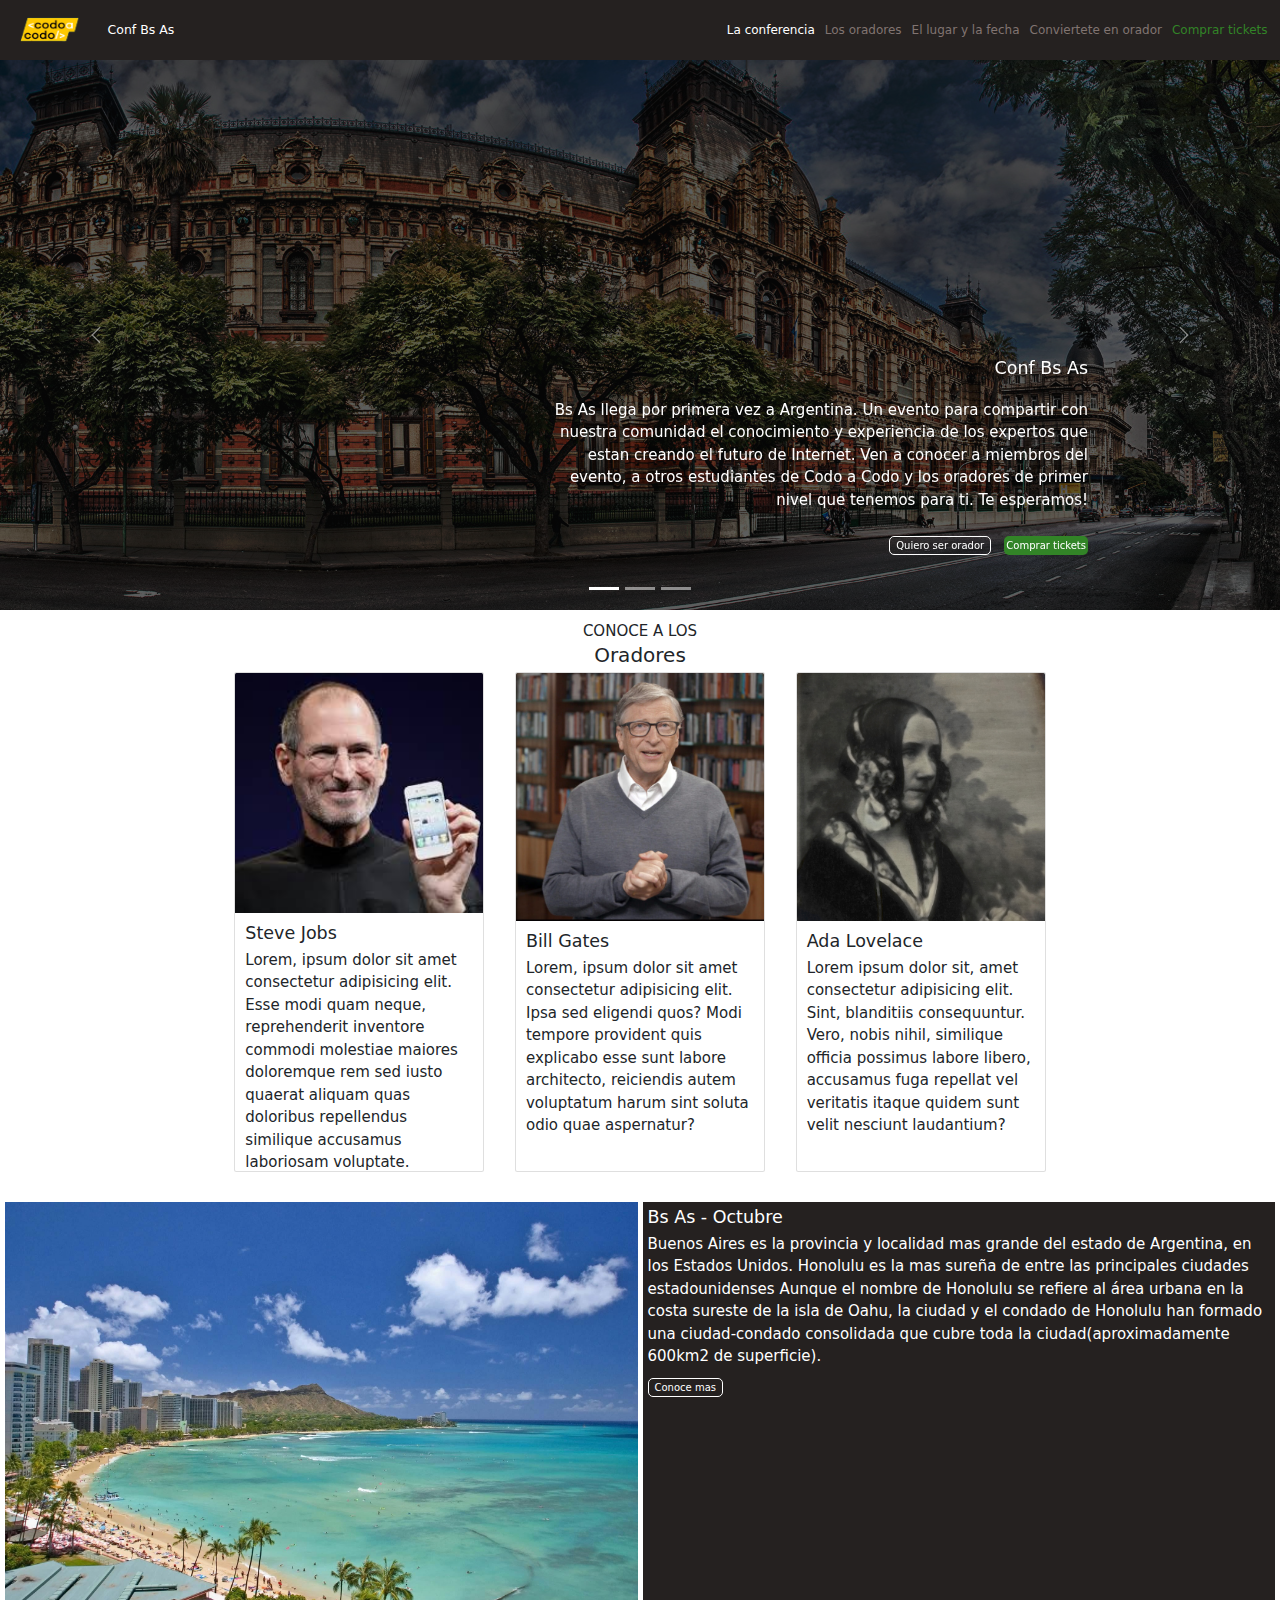
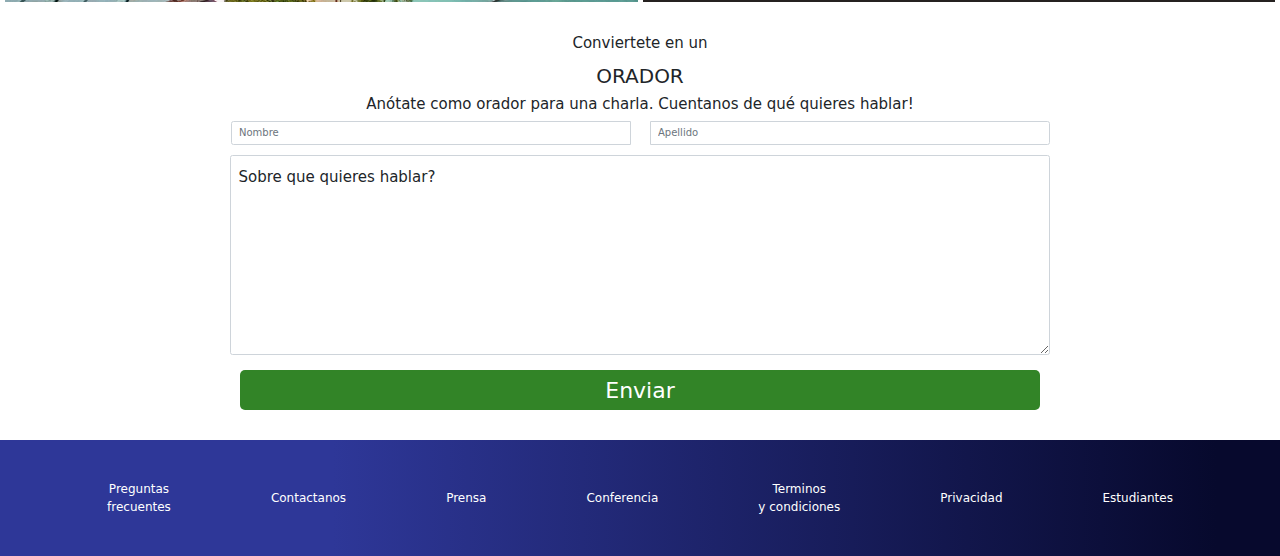
<file: IntegradorCodigo/index.html>
<!DOCTYPE html>
<html lang="en">
<head>
    <meta charset="UTF-8">
    <meta http-equiv="X-UA-Compatible" content="IE=edge">
    <meta name="viewport" content="width=device-width, initial-scale=1.0">
    <!-- Estilo propio -->
    <link rel="stylesheet" href="css/style.css">
    <!-- Bootstrap -->
    <link rel="stylesheet" href="bootstrap-5.1.3-dist/css/bootstrap.min.css">
    <!-- Google Fonts -->
    <link rel="preconnect" href="https://fonts.googleapis.com">
    <link rel="preconnect" href="https://fonts.gstatic.com" crossorigin>
    <link href="https://fonts.googleapis.com/css2?family=Poppins:wght@400;700&display=swap" rel="stylesheet">
    <title>Conf Bs As</title>
</head>
<body>
    <!-- Navegador -->
    <nav class="navbar navbar-expand-lg navbar-light bg-color">
        <a class="nav-link" href="#"><img src="img/codoacodo.png" class="imagen-nav"></a>
        <div class="container-fluid">
          <a class="navbar-brand nav-active" href="#">Conf Bs As</a>
          <button class="navbar-toggler" type="button" data-bs-toggle="collapse" data-bs-target="#navbarNavAltMarkup" aria-controls="navbarNavAltMarkup" aria-expanded="false" aria-label="Toggle navigation">
            <span class="navbar-toggler-icon"></span>
          </button>
          <div class="collapse navbar-collapse nav-enlaces" id="navbarNavAltMarkup">
            <div class="navbar-nav">
              <a class="nav-link nav-active a-blanco" aria-current="page" href="#">La conferencia</a>
              <a class="nav-link a-gris" href="#">Los oradores</a>
              <a class="nav-link a-gris" href="#">El lugar y la fecha</a>
              <a class="nav-link a-gris" href="#">Conviertete en orador</a>
              <a class="nav-link a-verde" href="comprarTickets.html">Comprar tickets</a>
            </div>
          </div>
        </div>
      </nav>

    <!-- Carrusel -->
      <div id="carouselExampleCaptions" class="carousel slide" data-bs-ride="carousel">
        <div class="carousel-indicators">
          <button type="button" data-bs-target="#carouselExampleCaptions" data-bs-slide-to="0" class="active" aria-current="true" aria-label="Slide 1"></button>
          <button type="button" data-bs-target="#carouselExampleCaptions" data-bs-slide-to="1" aria-label="Slide 2"></button>
          <button type="button" data-bs-target="#carouselExampleCaptions" data-bs-slide-to="2" aria-label="Slide 3"></button>
        </div>
        <div class="carousel-inner">
          <div class="carousel-item active item1">
            <div class="carousel-caption dis-carrusel">
              <h3 >Conf Bs As</h3>
              <br>
              <p>Bs As llega por primera vez a Argentina. Un evento para compartir con <br>
                nuestra comunidad el conocimiento y experiencia de los expertos que<br>
                estan creando el futuro de Internet. Ven a conocer a miembros del<br>
                evento, a otros estudiantes de Codo a Codo y los oradores de primer<br>
                nivel que tenemos para ti. Te esperamos!</p>
                <br>
                <button class="button-transparente" href="#">Quiero ser orador</button>
                <button class="button-verde mb-5" href="#">Comprar tickets</button>
            </div>
          </div>
          <div class="carousel-item item2">
            <div class="carousel-caption dis-carrusel">
              <h3 >Conf Bs As</h3>
              <br>
              <p>Bs As llega por primera vez a Argentina. Un evento para compartir con <br>
                nuestra comunidad el conocimiento y experiencia de los expertos que<br>
                estan creando el futuro de Internet. Ven a conocer a miembros del<br>
                evento, a otros estudiantes de Codo a Codo y los oradores de primer<br>
                nivel que tenemos para ti. Te esperamos!</p>
                <br>
                <button class="button-transparente">Quiero ser orador</button>
                <button class="button-verde mb-5">Comprar tickets</button>
            </div>
          </div>
          <div class="carousel-item item3">
            <div class="carousel-caption dis-carrusel">
              <h3 >Conf Bs As</h3>
              <br>
              <p>Bs As llega por primera vez a Argentina. Un evento para compartir con <br>
                nuestra comunidad el conocimiento y experiencia de los expertos que<br>
                estan creando el futuro de Internet. Ven a conocer a miembros del<br>
                evento, a otros estudiantes de Codo a Codo y los oradores de primer<br>
                nivel que tenemos para ti. Te esperamos!</p>
                <br>
                <button class="button-transparente">Quiero ser orador</button>
                <button class="button-verde mb-5">Comprar tickets</button>
            </div>
          </div>
        </div>
        <button class="carousel-control-prev" type="button" data-bs-target="#carouselExampleCaptions" data-bs-slide="prev">
          <span class="carousel-control-prev-icon" aria-hidden="true"></span>
          <span class="visually-hidden">Previous</span>
        </button>
        <button class="carousel-control-next" type="button" data-bs-target="#carouselExampleCaptions" data-bs-slide="next">
          <span class="carousel-control-next-icon" aria-hidden="true"></span>
          <span class="visually-hidden">Next</span>
        </button>
      </div>

      <!-- Oradores -->
      <div class="texto-oradores centrar mt-3 mb-2">
        <p class="mb-0">CONOCE A LOS</p>
        <h2>Oradores</h2>
      </div>
      <div class="contenedor cont-cards centrado mb-5">
        <div class="card card1" style="width: 25rem; height: 50rem;">
          <img src="img/steve.jpg" class="card-img-top" alt="...">
          <div class="card-body">
            <h3 class="card-title">Steve Jobs</h3>
            <p class="card-text">Lorem, ipsum dolor sit amet consectetur adipisicing elit. Esse modi quam neque, reprehenderit inventore commodi molestiae maiores doloremque rem sed iusto quaerat aliquam quas doloribus repellendus similique accusamus laboriosam voluptate.</p>
          </div>
        </div>
        <div class="card card2" style="width: 25rem; height: 50rem;">
          <img src="img/bill.jpg" class="card-img-top" alt="...">
          <div class="card-body">
            <h3 class="card-title">Bill Gates</h3>
            <p class="card-text">Lorem, ipsum dolor sit amet consectetur adipisicing elit. Ipsa sed eligendi quos? Modi tempore provident quis explicabo esse sunt labore architecto, reiciendis autem voluptatum harum sint soluta odio quae aspernatur?</p>
          </div>
        </div>
        <div class="card card3" style="width: 25rem; height: 50rem;">
          <img src="img/ada.jpeg" class="card-img-top" alt="...">
          <div class="card-body">
            <h3 class="card-title">Ada Lovelace</h3>
            <p class="card-text">Lorem ipsum dolor sit, amet consectetur adipisicing elit. Sint, blanditiis consequuntur. Vero, nobis nihil, similique officia possimus labore libero, accusamus fuga repellat vel veritatis itaque quidem sunt velit nesciunt laudantium?</p>
          </div>
        </div>
      </div>

      <!-- Bs As Octubre -->
      <div class="buenos-aires m-2">
        <div class="buenos-aires-img">
          <img src="img/honolulu.jpg">
        </div>
        <div class="buenos-aires-texto">
          <h3 class="m-2">Bs As - Octubre</h3>
          <p class="m-2">
            Buenos Aires es la provincia y localidad mas grande del
            estado de Argentina, en los Estados Unidos. Honolulu es la mas sureña de entre las principales ciudades estadounidenses
            Aunque el nombre de Honolulu se refiere al área urbana en la costa sureste de la isla de Oahu, la ciudad y el condado de Honolulu han formado una ciudad-condado consolidada que cubre toda la ciudad(aproximadamente 600km2 de superficie).
          </p>
          <button class="button-transparente m-2" href="#">Conoce mas</button>
        </div>
      </div>

      <!-- Formulario -->
      <div class="formulario contenedor mt-5 mb-5">
        <p class="centrar">Conviertete en un</p>
        <h2 class="centrar">ORADOR</h2>
        <p class="centrar mb-2">Anótate como orador para una charla. Cuentanos de qué quieres hablar!</p>
        <div class="input-group centrar" style="gap:2rem;width:100%;">
          <input type="text"  class="form-control" placeholder="Nombre" style="max-width: 40rem;">
          <input type="text"  class="form-control" placeholder="Apellido" style="max-width: 40rem;">
        </div>
        <div class="form-floating mt-3 mb-4">
          <textarea class="form-control" placeholder="Leave a comment here" id="floatingTextarea2" style="max-width: 82rem; height: 20rem;"></textarea>
          <label for="floatingTextarea2">Sobre que quieres hablar?</label>
        </div>
        <button class="button-verde centrar boton-form" href="#" style="max-width: 82rem; height: 2rem;">Enviar</button>
      </div>

      <!-- footer -->
      <footer>
        <div class="footer">
          <a class="enlace-footer" href="#">Preguntas<br>frecuentes</a>
          <a class="enlace-footer" href="#">Contactanos</a>
          <a class="enlace-footer" href="#">Prensa</a>
          <a class="enlace-footer" href="#">Conferencia</a>
          <a class="enlace-footer" href="#">Terminos<br>y condiciones</a>
          <a class="enlace-footer" href="#">Privacidad</a>
          <a class="enlace-footer" href="#">Estudiantes</a>
        </div>
      </footer>
    <script src="bootstrap-5.1.3-dist/js/bootstrap.bundle.js"></script>
</body>
</html>
</file>
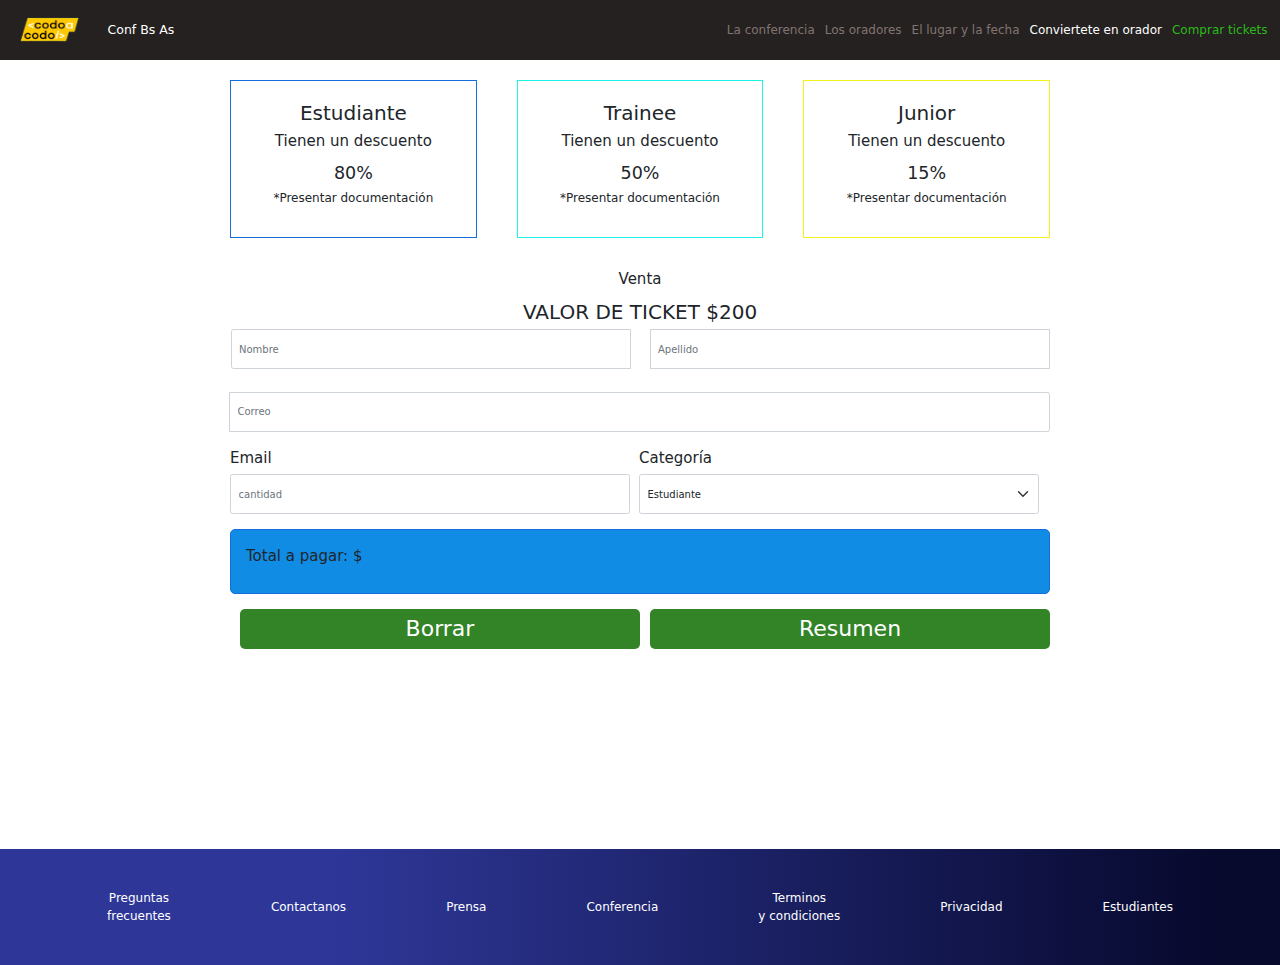
<file: IntegradorCodigo/comprarTickets.html>
<!DOCTYPE html>
<html lang="en">
<head>
    <meta charset="UTF-8">
    <meta http-equiv="X-UA-Compatible" content="IE=edge">
    <meta name="viewport" content="width=device-width, initial-scale=1.0">
    <!-- Estilo propio -->
    <link rel="stylesheet" href="css/style.css">
    <!-- Bootstrap -->
    <link rel="stylesheet" href="bootstrap-5.1.3-dist/css/bootstrap.min.css">
    <!-- Google Fonts -->
    <link rel="preconnect" href="https://fonts.googleapis.com">
    <link rel="preconnect" href="https://fonts.gstatic.com" crossorigin>
    <link href="https://fonts.googleapis.com/css2?family=Poppins:wght@400;700&display=swap" rel="stylesheet">
    <title>Conf Bs As</title>
</head>
<body>
    <!-- Navegador -->
    <nav class="navbar navbar-expand-lg navbar-light bg-color">
        <a class="nav-link" href="index.html"><img src="img/codoacodo.png" class="imagen-nav"></a>
        <div class="container-fluid">
          <a class="navbar-brand nav-active" href="index.html">Conf Bs As</a>
          <button class="navbar-toggler" type="button" data-bs-toggle="collapse" data-bs-target="#navbarNavAltMarkup" aria-controls="navbarNavAltMarkup" aria-expanded="false" aria-label="Toggle navigation">
            <span class="navbar-toggler-icon"></span>
          </button>
          <div class="collapse navbar-collapse nav-enlaces" id="navbarNavAltMarkup">
            <div class="navbar-nav">
              <a class="nav-link a-gris" href="index.html">La conferencia</a>
              <a class="nav-link a-gris" href="#">Los oradores</a>
              <a class="nav-link a-gris" href="#">El lugar y la fecha</a>
              <a class="nav-link nav-active" href="#">Conviertete en orador</a>
              <a class="nav-link nav-active-verde" href="#">Comprar tickets</a>
            </div>
          </div>
        </div>
      </nav>

      <!-- Tipos y descuentos -->
      <div class="contenedor tiposYDescuentos centrar">
            <div class="tipos tipos-estudiante">
                <h2>Estudiante</h2>
                <p>Tienen un descuento</p>
                <h3>80%</h3>
                <p style="font-size: 1.2rem;">*Presentar documentación</p>
            </div>
            <div class="tipos tipos-trainee">
                <h2>Trainee</h2>
                <p>Tienen un descuento</p>
                <h3>50%</h3>
                <p style="font-size: 1.2rem;">*Presentar documentación</p>
            </div>
            <div class="tipos tipos-junior">
                <h2>Junior</h2>
                <p>Tienen un descuento</p>
                <h3>15%</h3>
                <p style="font-size: 1.2rem;">*Presentar documentación</p>
            </div>
      </div>

      <!-- Formulario -->
      <div class="formulario contenedor mt-5 mb-20">
        <p class="centrar">Venta</p>
        <h2 class="centrar mb-2">VALOR DE TICKET $200</h2>

        <div class="input-group centrar" style="gap:2rem;width:100%;">
          <input type="text"  class="form-control" placeholder="Nombre" style="max-width: 40rem; height: 4rem;">
          <input type="text"  class="form-control" placeholder="Apellido" style="max-width: 40rem;height: 4rem;">
          <input type="email"  class="form-control mt-1" placeholder="Correo" style="width: 100%;height: 4rem;">
        </div>
        <div class="input-group  mt-4">
          <div class="col-md-6">
            <label for="inputEmail4" class="form-label">Email</label>
            <input id="id1" type="text"  class="form-control" placeholder="cantidad" style="max-width: 40rem;height: 4rem;">
          </div>
          <div class="col-md-6">
            <label for="inputState" class="form-label">Categoría</label>
            <select id="id2" type="number" class="form-select" style="max-width: 40rem;height: 4rem;">
              <option selected value="1">Estudiante</option>
              <option value="2">Trainee</option>
              <option value="3">Junior</option>
            </select>
          </div>
        </div>
        <div class="mt-4 mb-4 p-4 totalPagar" id="id3">
          <p>Total a pagar: $ <span id="id6"></span></p>
        </div>

        <div class="botonesPrecios">
          <button id="id4" type="button" class="button-verde centrar boton-form mr-1" href="#" style="max-width: 40rem; height: 2rem;">Borrar</button>
          <button id="id5" type="button" class="button-verde centrar boton-form ml-1" href="#" style="max-width: 40rem; height: 2rem;">Resumen</button>
        </div>
      </div>

    <!-- footer -->
    <footer>
        <div class="footer">
            <a class="enlace-footer" href="#">Preguntas<br>frecuentes</a>
            <a class="enlace-footer" href="#">Contactanos</a>
            <a class="enlace-footer" href="#">Prensa</a>
            <a class="enlace-footer" href="#">Conferencia</a>
            <a class="enlace-footer" href="#">Terminos<br>y condiciones</a>
            <a class="enlace-footer" href="#">Privacidad</a>
            <a class="enlace-footer" href="#">Estudiantes</a>
        </div>
    </footer>
    <script src="bootstrap-5.1.3-dist/js/bootstrap.bundle.js"></script>
    <script src="js/js.js"></script>
</body>
</html>
</file>
<file: IntegradorCodigo/css/style.css>
:root {
    --negro: #000000;
    --blanco: #ffffff;

    --gris: #817471;
    --negroGrisaseo: #252120;

    --azul: #156edc;
    --azulClaro: #108ce4;
    --verde: #328427;
    --verdeClaro: #2aba17;
    --amarillo: #F3F01A;
    --celeste: #1AF3E6;
    --rojo: #F3241A;

    --fuentePrincipal:'Poppins', sans-serif;
}

/* Globales */
html {
    box-sizing: border-box;
    font-size: 62.5%;
    font-family: var(--fuentePrincipal);
}
*, *:before, *:after {
    box-sizing: inherit;
}

h1,h2,h3,h4,h5,h6 {
    font-weight: 700;
}

h1 {
    font-size: 5.2rem;
}
h2 {
    font-size: 4.8rem;
}
h3 {
    font-size: 4.2rem;
}

p{
    font-size: 1.5rem;
}

a {
    font-size: 1.2rem;
}

button {
    font-size: 1.2rem;
}
label {
    font-size: 1.5rem;
}

/* Utilidades */
.centrar {
    text-align: center!important;
    align-items: center!important;
    justify-content: center!important;
}

.contenedor {
    width: min(90%, 82rem);
    margin: 0 auto;
}

/* Navegador */
.imagen-nav {
    height: 4rem;
    width: 8rem;
}

.bg-color {
    background-color: var(--negroGrisaseo)!important;
}

@media (min-width: 992px) {
    .nav-enlaces {
        display: flex!important;
        justify-content: flex-end!important;
    }
}

.nav-active {
    color: var(--blanco)!important;
}

.a-verde {
    color: var(--verde)!important;
}

.nav-active-verde {
    color: var(--verdeClaro)!important;
}

.a-gris {
    color: var(--gris)!important;
}
.a-gris:hover{
    color: var(--amarillo)!important;
}

/* Carrusel */
.item1, .item2, .item3 {
    height:55rem;
    background-color: rgb(35, 36, 36);
    background-blend-mode: soft-light;
    background-size: cover;
    background-position: center;
}
.item1 {
    background-image: url(../img/ba1.jpg);
}
.item2 {
    background-image: url(../img/ba2.jpg);
}
.item3 {
    background-image: url(../img/ba3.jpg);
}

.dis-carrusel {
    text-align: end!important;
    align-items: end!important;
}

.botones-carrusel {
    display: flex;
    justify-content: flex-end;
}
.button-transparente {
    background-color: Transparent;
    background-repeat:no-repeat;
    cursor:pointer;
    overflow: hidden;
    border: solid 0.1rem;
    border-radius: 0.5rem;
    border-color: var(--blanco);
    color: var(--blanco);
}
.button-verde {
    background-color: var(--verde);
    color: var(--blanco);
    border-radius: 0.5rem;
    border: none;
    padding: 0.2rem;
    margin-left: 1rem;
}

/* Oradores */
.cont-cards {
    display: grid;
    grid-template-columns: 1fr 1fr 1fr;
    grid-gap: 1rem;
    place-items: center;
    width: min(65%, 100rem);
    margin: 0 auto;
}

@media (max-width: 1080px) {
    .cont-cards {
        grid-template-columns: 1fr;
    }
}

/* Bs As Octubre */
.buenos-aires {
    display: grid;
    grid-template-columns: 1fr 1fr;
    grid-gap: 0.5rem;
}

@media (max-width: 768px) {
    .buenos-aires {
        grid-template-columns: 1fr;
    }
    .buenos-aires-img {
        height: 40rem;
        width: 100%;
    }
    .buenos-aires-texto {
        height: 40rem;
        width: 100%;
    }
}

.buenos-aires img {
    height: 40rem;
    width: 100%;
}

.buenos-aires-texto {
    background-color: var(--negroGrisaseo);
    color: var(--blanco);
    height: 40rem;
    width: 100%;
}

/* Formulario */
.boton-form {
    width: 80rem;
    height: 4rem!important;
    font-size: 2.2rem;
}

@media (max-width: 969px) {
    .boton-form {
        width: 20rem;
    }
}

/* Footer */
.footer {
    background: rgb(46,55,152);
    background: linear-gradient(90deg, rgba(46,55,152,1) 26%, rgba(7,9,45,1) 95%);
    width: 100%;
    display: flex;
    text-align: center;
    align-items: center;
    justify-content: center;
    gap: 10rem;
    flex-wrap: wrap;
    padding: 4rem;
}

@media (max-width: 768px) {
    .footer {
        display: grid;
        grid-template-columns: 1fr;
        grid-gap: 4rem;
    }
}

.enlace-footer {
    text-decoration: none;
    color: var(--blanco);
}

.enlace-footer:hover{
    color: var(--negro);
}

/* Tipos y descuentos */
.tiposYDescuentos {
    margin-top: 2rem;
    margin-bottom: 1rem;
    display: grid;
    grid-template-columns: 1fr 1fr 1fr;
    grid-gap: 4rem;
}

@media (max-width: 468px) {
    .tiposYDescuentos {
        display: grid;
        grid-template-columns: 1fr;
        grid-gap: 2rem;
    }    
}

.tipos-estudiante {
    border: 1px solid var(--azul);
    padding: 2rem;
}
.tipos-trainee {
    border: 1px solid var(--celeste);
    padding: 2rem;
}
.tipos-junior {
    border: 1px solid var(--amarillo);
    padding: 2rem;
}

.totalPagar {
    background-color: var(--azulClaro);
    border: 1px solid;
    border-radius: 0.5rem;
    border-color: var(--azul);
}
.botonesPrecios {
    display: grid;
    grid-template-columns: repeat(2,1fr);
}
.mb-20 {
    margin-bottom: 20rem;
}
</file>
